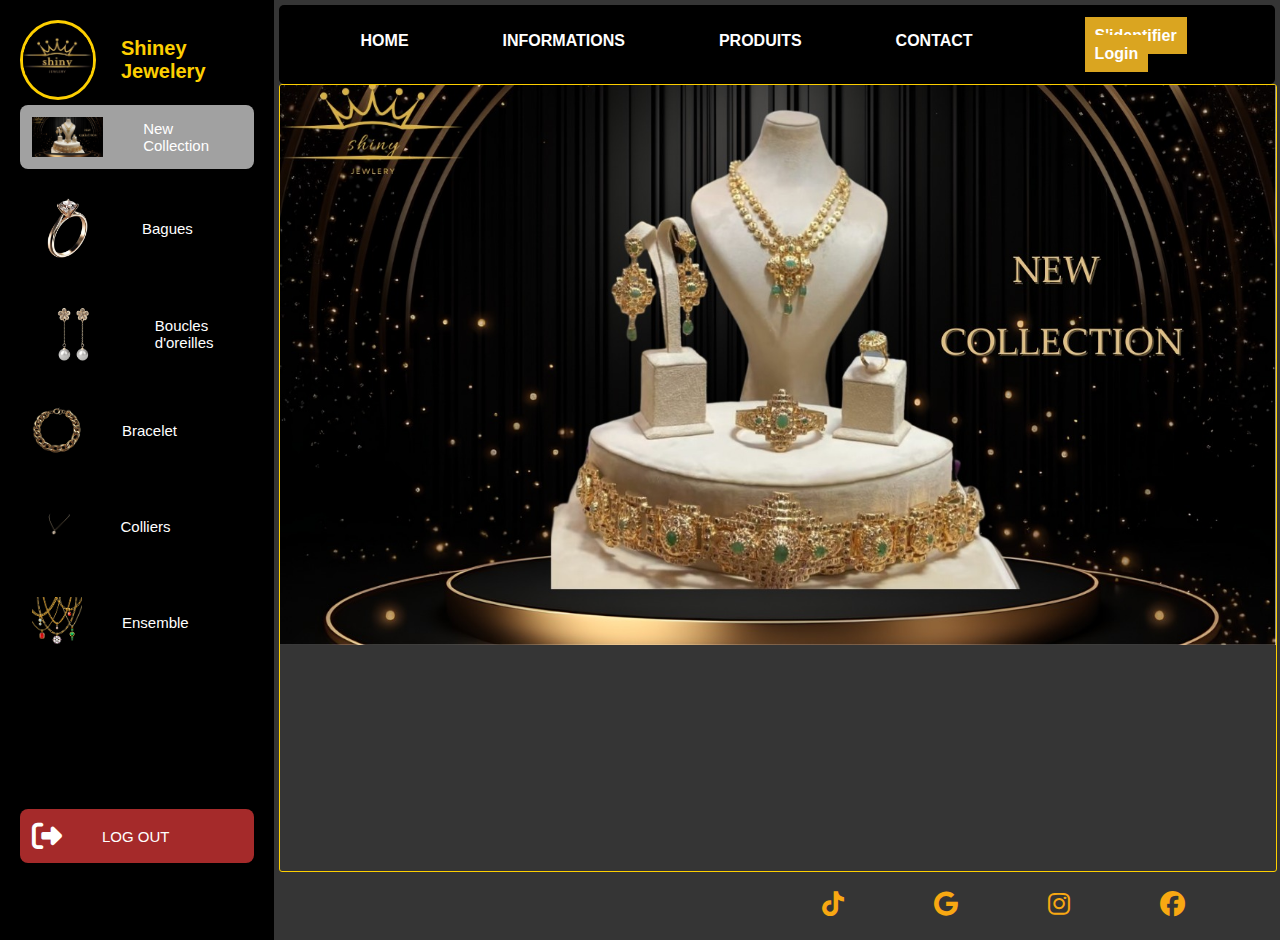
<file: index.html>
<!DOCTYPE html>
<html lang="en">
<head>
    <meta charset="UTF-8">
    <link rel="stylesheet" href="css.css">
    <link rel="stylesheet" href="https://cdnjs.cloudflare.com/ajax/libs/font-awesome/6.4.0/css/all.min.css">
    <title>BOUTAINA WS</title>
</head>  
<body>

    <div class="menu">
        <ul>
            <li class="profile">
                <div class="img-box">
                    <img src="images/Logo.jpg" alt="Logo">
                </div>
                <h2>Shiney Jewelery</h2>
            </li>
            <li class="New">
                <a class="active" href="#">
                    <img src="images/new-col.jpg" alt="Logo">
                    <p>New Collection</p>
                </a>
            </li>
            <li class="ring" >
                <a href="Bagues/bagues.html">
                    <img src="images/ring.png" alt="Logo">
                    <p>Bagues </p>
                </a>
            </li>
            <li class="boucle">
                <a href="Boucles d'oreilles/Boucles d'oreilles.html">
                    <img src="images/boucle.png" alt="Logo">
                    <p>Boucles d'oreilles</p>
                </a>
            </li>
            <li class="bracelet">
                <a href="Braclet/Braclet.html">
                    <img src="images/bracelet.png" alt="Logo">
                    <p>Bracelet </p>
                </a>
            </li>
            <li class="colliers">
                <a href="Colliers/Colliers.html">
                    <img src="images/colliers.png" alt="Logo">
                    <p>Colliers </p>
                </a>
            </li>
            <li class="ensemble">
                <a href="Ensemble/Ensemble.html">
                    <img src="images/ensemble.png" alt="Logo">
                    <p>Ensemble</p>
                </a>
            </li>
            <li class="log-out">
                <a href="./index.html">
                    <i class="fa-solid fa-right-from-bracket"></i>
                    <p>LOG OUT</p>
                </a>
            </li>

        </ul>
    </div>


     <div class="content">
        <div class="title-info">
            <ul>
                <li><a href="index.html">HOME</a></li>
                <li><a href="index.html">INFORMATIONS</a></li>
                <li><a href="index.html">PRODUITS</a></li>
                <li><a href="">CONTACT</a></li>
            </ul>
            <form>
                <a href="./Enregistrer/Enregistrer.html">S'identifier</a>
                <a href="./login/index.html">Login</a>
            </form>
        </div>
        <div class="new-col">
            <img src="images/new-col.jpg" alt="Logo">
        </div>
            <div class="sos-icon">
               <a href=""><i class="fa-brands fa-facebook"></i></a>
               <a href=""><i class="fa-brands fa-instagram"></i></a>
               <a href=""><i class="fa-brands fa-google"></i></a>
               <a href=""><i class="fa-brands fa-tiktok"></i></a>
            </div>
         
     </div>
</body>  
</html>
</file>
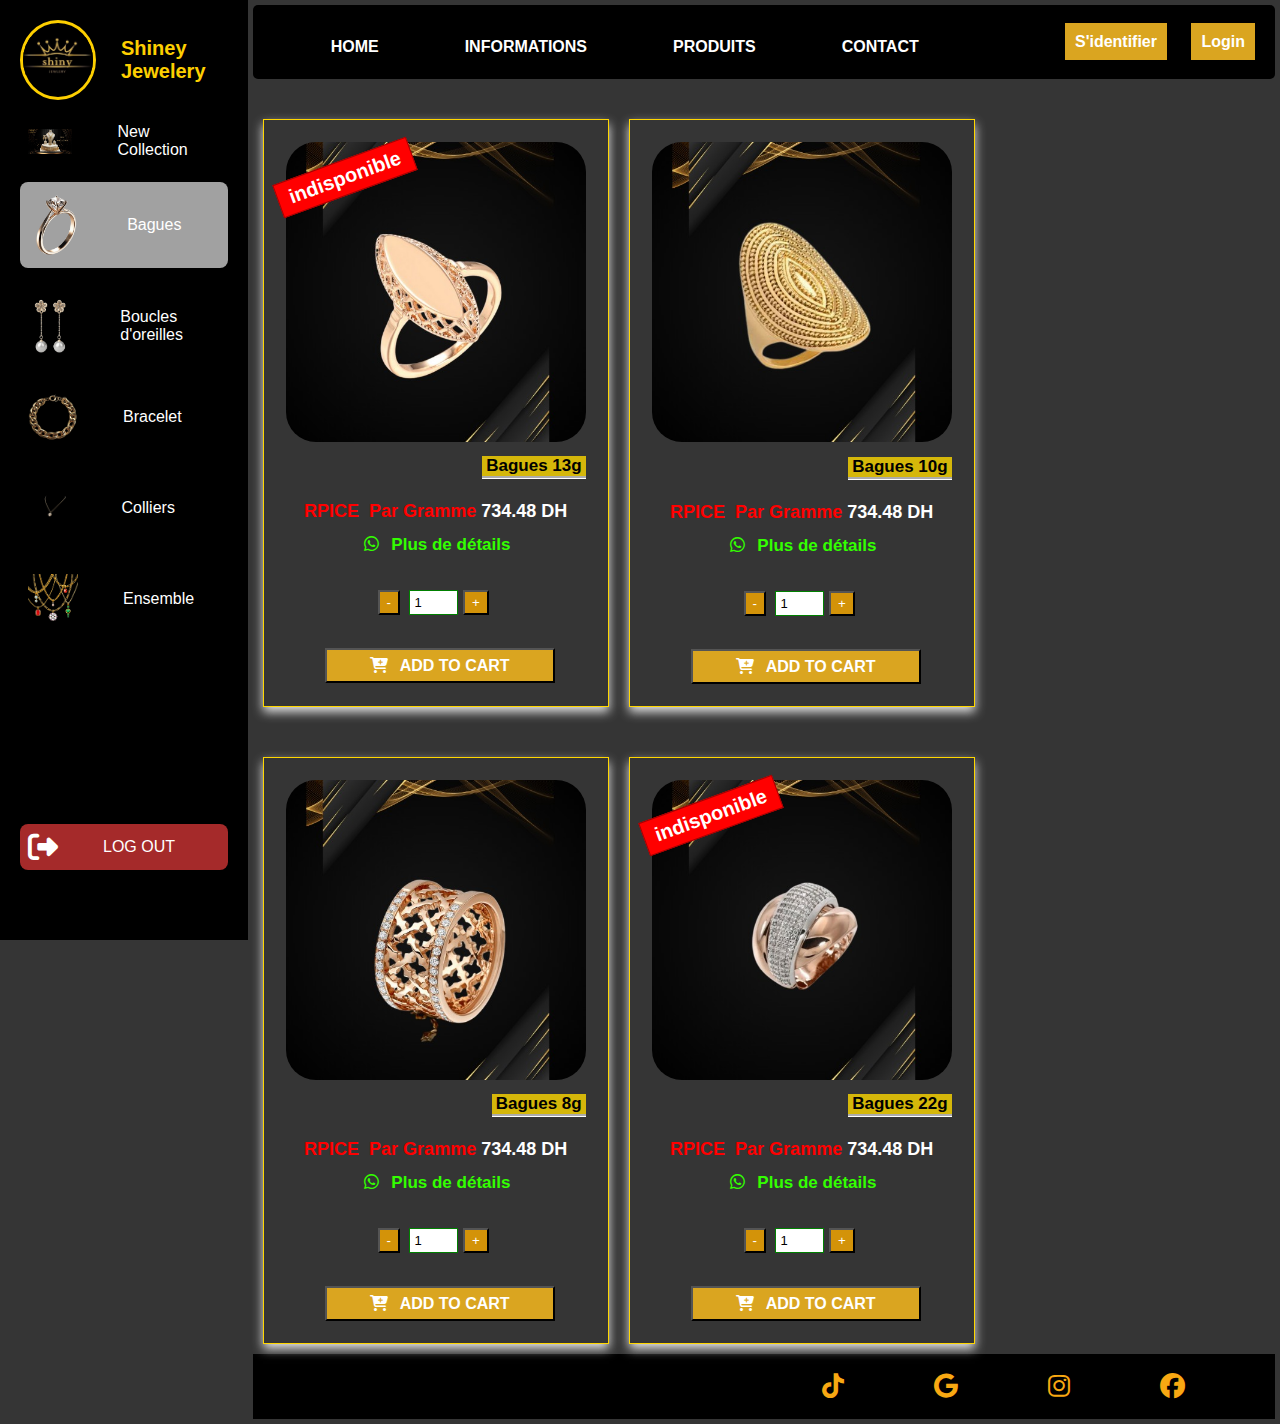
<file: Bagues/bagues.html>
<!DOCTYPE html>
<html lang="en">
<head>
    <meta charset="UTF-8">
    <link rel="stylesheet" href="css.css">
    <link rel="stylesheet" href="https://cdnjs.cloudflare.com/ajax/libs/font-awesome/6.4.0/css/all.min.css">
    <title>BOUTAINA WS</title>
</head>  
<body>

    <div class="menu">
        <ul>
            <li class="profile">
                <div class="img-box">
                    <img src="images/Logo.jpg" alt="Logo">
                </div>
                <h2>Shiney Jewelery</h2>
            </li>
            <li class="New">
                <a href="../index.html">
                    <img src="images/new-col.jpg" alt="Logo">
                    <p>New Collection</p>
                </a>
            </li>
            <li class="ring" >
                <a class="active" href="#">
                    <img src="images/ring.png" alt="Logo">
                    <p>Bagues </p>
                </a>
            </li>
            <li class="boucle">
                <a href="../Boucles d'oreilles/Boucles d'oreilles.html">
                    <img src="images/boucle.png" alt="Logo">
                    <p>Boucles d'oreilles</p>
                </a>
            </li>
            <li class="bracelet">
                <a href="../Braclet/Braclet.html">
                    <img src="images/bracelet.png" alt="Logo">
                    <p>Bracelet </p>
                </a>
            </li>
            <li class="colliers">
                <a href="../Colliers/Colliers.html">
                    <img src="images/colliers.png" alt="Logo">
                    <p>Colliers </p>
                </a>
            </li>
            <li class="ensemble">
                <a href="../Ensemble/Ensemble.html">
                    <img src="images/ensemble.png" alt="Logo">
                    <p>Ensemble</p>
                </a>
            </li>
            <li class="log-out">
                <a href="../index.html">
                    <i class="fa-solid fa-right-from-bracket"></i>
                    <p>LOG OUT</p>
                </a>
            </li>

        </ul>
    </div>


     <div class="content">
        <div class="title-info">
            <ul>
                <li><a href="../index.html">HOME</a></li>
                <li><a href="index.html">INFORMATIONS</a></li>
                <li><a href="index.html">PRODUITS</a></li>
                <li><a href="index.html">CONTACT</a></li>
            </ul>
            <form>
            <a href="../Enregistrer/Enregistrer.html">S'identifier</a>
            <a href="../login/index.html">Login</a></form>
     </div>

     <main>
        <!--1-->
        <div class="p-prodact">
            <div class="p-img">
                <img src="images/Bag1.jpg">
                <span class="unvailable">indisponible</span>
            </div>

            <div class="p-section"><a href="">Bagues 13g</a>
            </div>

            <div class="p-price"><a href="">RPICE &nbsp;Par Gramme <span>734.48 DH</span> </a>
            </div>
            
            <div class="p-description"><a href="https://files.fm/thumb_show.php?i=g2qxugpj4v" target="_blank"><i class="fa-brands fa-whatsapp"></i>&nbsp; Plus de détails</a>
            </div>

            <div class="qn-input">
                <button class="qn-moin">-</button>
                <input type="number" id="quantity" name="" value="1" min="0" max="7">
                <button class="qn-plus">+</button>
            </div> <br>

            <div class="submit"><a href=""></a>
                <button class="add-card" type="submit">
                    <i class="fa-solid fa-cart-plus">&nbsp; &nbsp; </i>ADD TO CART
                </button>
            </div>
            
        </div>
        <!--2-->
        <div class="p-prodact">
            <div class="p-img">
                <img src="images/Bag2.jpg"><a href=""></a>
            </div>

            <div class="p-section"><a href="">Bagues 10g</a>
            </div>

            

            <div class="p-price"><a href="">RPICE &nbsp;Par Gramme <span>734.48 DH</span> </a>
            </div>

            <div class="p-description"><a href="https://files.fm/thumb_show.php?i=g2qxugpj4v" target="_blank"><i class="fa-brands fa-whatsapp"></i>&nbsp; Plus de détails</a>
            </div>

            <div class="qn-input">
                <button class="qn-moin">-</button>
                <input type="number" id="quantity" name="" value="1" min="0" max="7">
                <button class="qn-plus">+</button>
            </div> <br>

            <div class="submit"><a href=""></a>
                <button class="add-card" type="submit">
                    <i class="fa-solid fa-cart-plus">&nbsp; &nbsp; </i>ADD TO CART
                </button>
            </div>
            
        </div>
        <!--3-->
        <div class="p-prodact">
            <div class="p-img">
                <img src="images/Bag3.jpg">
            </div>

            <div class="p-section"><a href="">Bagues 8g</a>
            </div>

            

            <div class="p-price"><a href="">RPICE &nbsp;Par Gramme <span>734.48 DH</span> </a>
            </div>

            <div class="p-description"><a href="https://files.fm/thumb_show.php?i=g2qxugpj4v" target="_blank"><i class="fa-brands fa-whatsapp"></i>&nbsp; Plus de détails</a>
            </div>

            <div class="qn-input">
                <button class="qn-moin">-</button>
                <input type="number" id="quantity" name="" value="1" min="0" max="7">
                <button class="qn-plus">+</button>
            </div> <br>

            <div class="submit"><a href=""></a>
                <button class="add-card" type="submit">
                    <i class="fa-solid fa-cart-plus">&nbsp; &nbsp; </i>ADD TO CART
                </button>
            </div>
            
        </div>
        <!--4-->
        <div class="p-prodact">
            <div class="p-img">
                <img src="images/Bag4.jpg">
                <span class="unvailable">indisponible</span>
            </div>

            <div class="p-section"><a href="">Bagues 22g</a>
            </div>

            

            <div class="p-price"><a href="">RPICE &nbsp;Par Gramme <span>734.48 DH</span> </a>
            </div>

            <div class="p-description"><a href="https://files.fm/thumb_show.php?i=g2qxugpj4v" target="_blank"><i class="fa-brands fa-whatsapp"></i>&nbsp; Plus de détails</a>
            </div>

            <div class="qn-input">
                <button class="qn-moin">-</button>
                <input type="number" id="quantity" name="" value="1" min="0" max="7">
                <button class="qn-plus">+</button>
            </div> <br>

            <div class="submit"><a href=""></a>
                <button class="add-card" type="submit">
                    <i class="fa-solid fa-cart-plus">&nbsp; &nbsp; </i>ADD TO CART
                </button>
            </div>
            
        </div>
        <div class="sos-icon">
            <a href=""><i class="fa-brands fa-facebook"></i></a>
            <a href=""><i class="fa-brands fa-instagram"></i></a>
            <a href=""><i class="fa-brands fa-google"></i></a>
            <a href=""><i class="fa-brands fa-tiktok"></i></a>
         </div>
     </main>

    

</body>  
</html>
</file>
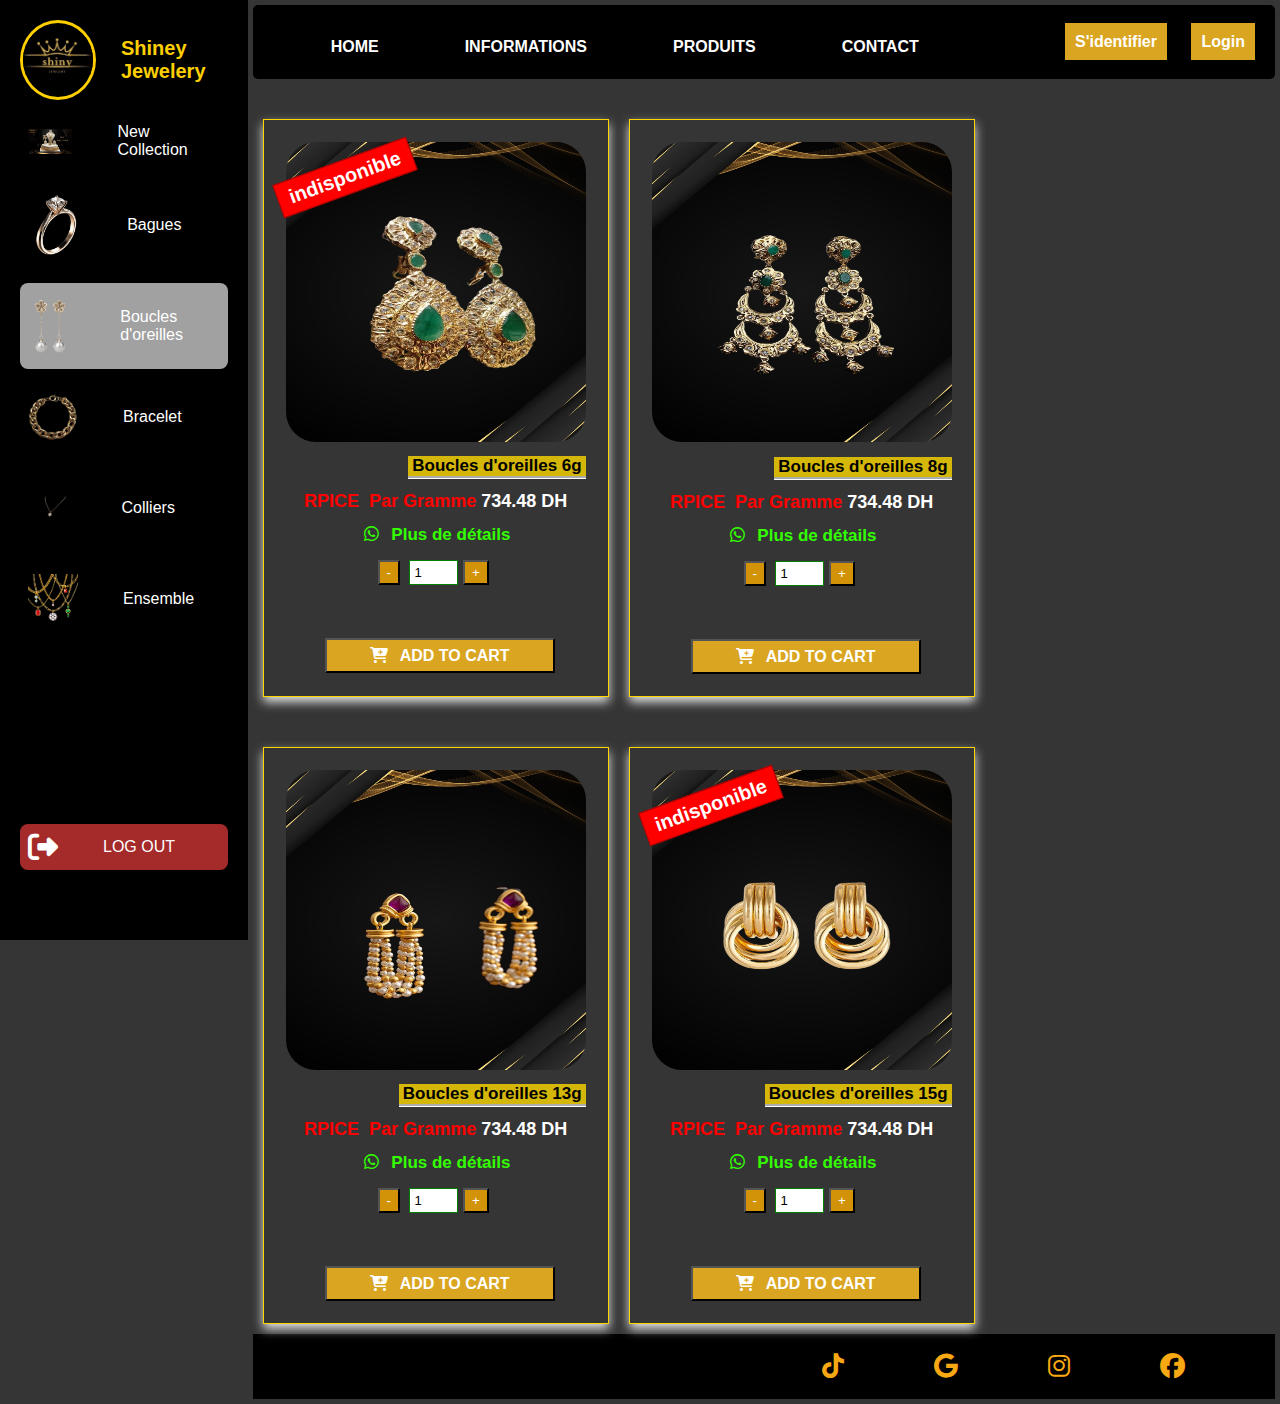
<file: Boucles d'oreilles/Boucles d'oreilles.html>
<!DOCTYPE html>
<html lang="en">
<head>
    <meta charset="UTF-8">
    <link rel="stylesheet" href="css.css">
    <link rel="stylesheet" href="https://cdnjs.cloudflare.com/ajax/libs/font-awesome/6.4.0/css/all.min.css">
    <title>BOUTAINA WS</title>
</head>  
<body>

    <div class="menu">
        <ul>
            <li class="profile">
                <div class="img-box">
                    <img src="images/Logo.jpg" alt="Logo">
                </div>
                <h2>Shiney Jewelery</h2>
            </li>
            <li class="New">
                <a href="../index.html">
                    <img src="images/new-col.jpg" alt="Logo">
                    <p>New Collection</p>
                </a>
            </li>
            <li class="ring" >
                <a href="../Bagues/bagues.html">
                    <img src="images/ring.png" alt="Logo">
                    <p>Bagues </p>
                </a>
            </li>
            <li class="boucle">
                <a class="active" href="#">
                    <img src="images/boucle.png" alt="Logo">
                    <p>Boucles d'oreilles</p>
                </a>
            </li>
            <li class="bracelet">
                <a href="../Braclet/Braclet.html">
                    <img src="images/bracelet.png" alt="Logo">
                    <p>Bracelet </p>
                </a>
            </li>
            <li class="colliers">
                <a href="../Colliers/Colliers.html">
                    <img src="images/colliers.png" alt="Logo">
                    <p>Colliers </p>
                </a>
            </li>
            <li class="ensemble">
                <a href="../Ensemble/Ensemble.html">
                    <img src="images/ensemble.png" alt="Logo">
                    <p>Ensemble</p>
                </a>
            </li>
            <li class="log-out">
                <a href="../index.html">
                    <i class="fa-solid fa-right-from-bracket"></i>
                    <p>LOG OUT</p>
                </a>
            </li>

        </ul>
    </div>


     <div class="content">
        <div class="title-info">
            <ul>
                <li><a href="../index.html">HOME</a></li>
                <li><a href="index.html">INFORMATIONS</a></li>
                <li><a href="index.html">PRODUITS</a></li>
                <li><a href="index.html">CONTACT</a></li>
            </ul>
            <form>
            <a href="../Enregistrer/Enregistrer.html">S'identifier</a>
            <a href="../login/index.html">Login</a></form>
     </div>

     <main>
        <!--1-->
        <div class="p-prodact">
            <div class="p-img">
                <img src="images/Bou1.jpg">
                <span class="unvailable">indisponible</span>
            </div>

            <div class="p-section"><a href="">Boucles d'oreilles 6g</a>
            </div>

            <div class="p-price"><a href="">RPICE &nbsp;Par Gramme <span>734.48 DH</span> </a>
            </div>

            <div class="p-description"><a href="https://files.fm/thumb_show.php?i=se565au99y" target="_blank"><i class="fa-brands fa-whatsapp"></i>&nbsp; Plus de détails</a>
            </div>

            <div class="qn-input">
                <button class="qn-moin">-</button>
                <input type="number" id="quantity" name="" value="1" min="0" max="7">
                <button class="qn-plus">+</button>
            </div> <br>

            <div class="submit"><a href=""></a>
                <button class="add-card" type="submit">
                    <i class="fa-solid fa-cart-plus">&nbsp; &nbsp; </i>ADD TO CART
                </button>
            </div>
            
        </div>
        <!--2-->
        <div class="p-prodact">
            <div class="p-img">
                <img src="images/Bou2.jpg"><a href=""></a>
            </div>

            <div class="p-section"><a href="">Boucles d'oreilles 8g</a>
            </div>

            

            <div class="p-price"><a href="">RPICE &nbsp;Par Gramme <span>734.48 DH</span> </a>
            </div>

            <div class="p-description"><a href="https://files.fm/thumb_show.php?i=se565au99y" target="_blank"><i class="fa-brands fa-whatsapp"></i>&nbsp; Plus de détails</a>
            </div>

            <div class="qn-input">
                <button class="qn-moin">-</button>
                <input type="number" id="quantity" name="" value="1" min="0" max="7">
                <button class="qn-plus">+</button>
            </div> <br>

            <div class="submit"><a href=""></a>
                <button class="add-card" type="submit">
                    <i class="fa-solid fa-cart-plus">&nbsp; &nbsp; </i>ADD TO CART
                </button>
            </div>
            
        </div>
        <!--3-->
        <div class="p-prodact">
            <div class="p-img">
                <img src="images/Bou3.jpg">
            </div>

            <div class="p-section"><a href="">Boucles d'oreilles 13g</a>
            </div>

            

            <div class="p-price"><a href="">RPICE &nbsp;Par Gramme <span>734.48 DH</span> </a>
            </div>

            <div class="p-description"><a href="https://files.fm/thumb_show.php?i=se565au99y" target="_blank"><i class="fa-brands fa-whatsapp"></i>&nbsp; Plus de détails</a>
            </div>

            <div class="qn-input">
                <button class="qn-moin">-</button>
                <input type="number" id="quantity" name="" value="1" min="0" max="7">
                <button class="qn-plus">+</button>
            </div> <br>

            <div class="submit"><a href=""></a>
                <button class="add-card" type="submit">
                    <i class="fa-solid fa-cart-plus">&nbsp; &nbsp; </i>ADD TO CART
                </button>
            </div>
            
        </div>
        <!--4-->
        <div class="p-prodact">
            <div class="p-img">
                <img src="images/Bou4.jpg">
                <span class="unvailable">indisponible</span>
            </div>

            <div class="p-section"><a href="">Boucles d'oreilles 15g</a>
            </div>

            

            <div class="p-price"><a href="">RPICE &nbsp;Par Gramme <span>734.48 DH</span> </a>
            </div>

            <div class="p-description"><a href="https://files.fm/thumb_show.php?i=se565au99y" target="_blank"><i class="fa-brands fa-whatsapp"></i>&nbsp; Plus de détails</a>
            </div>

            <div class="qn-input">
                <button class="qn-moin">-</button>
                <input type="number" id="quantity" name="" value="1" min="0" max="7">
                <button class="qn-plus">+</button>
            </div> <br>

            <div class="submit"><a href=""></a>
                <button class="add-card" type="submit">
                    <i class="fa-solid fa-cart-plus">&nbsp; &nbsp; </i>ADD TO CART
                </button>
            </div>
            
        </div>
        <div class="sos-icon">
            <a href=""><i class="fa-brands fa-facebook"></i></a>
            <a href=""><i class="fa-brands fa-instagram"></i></a>
            <a href=""><i class="fa-brands fa-google"></i></a>
            <a href=""><i class="fa-brands fa-tiktok"></i></a>
         </div>
     </main>

    

</body>  
</html>
</file>
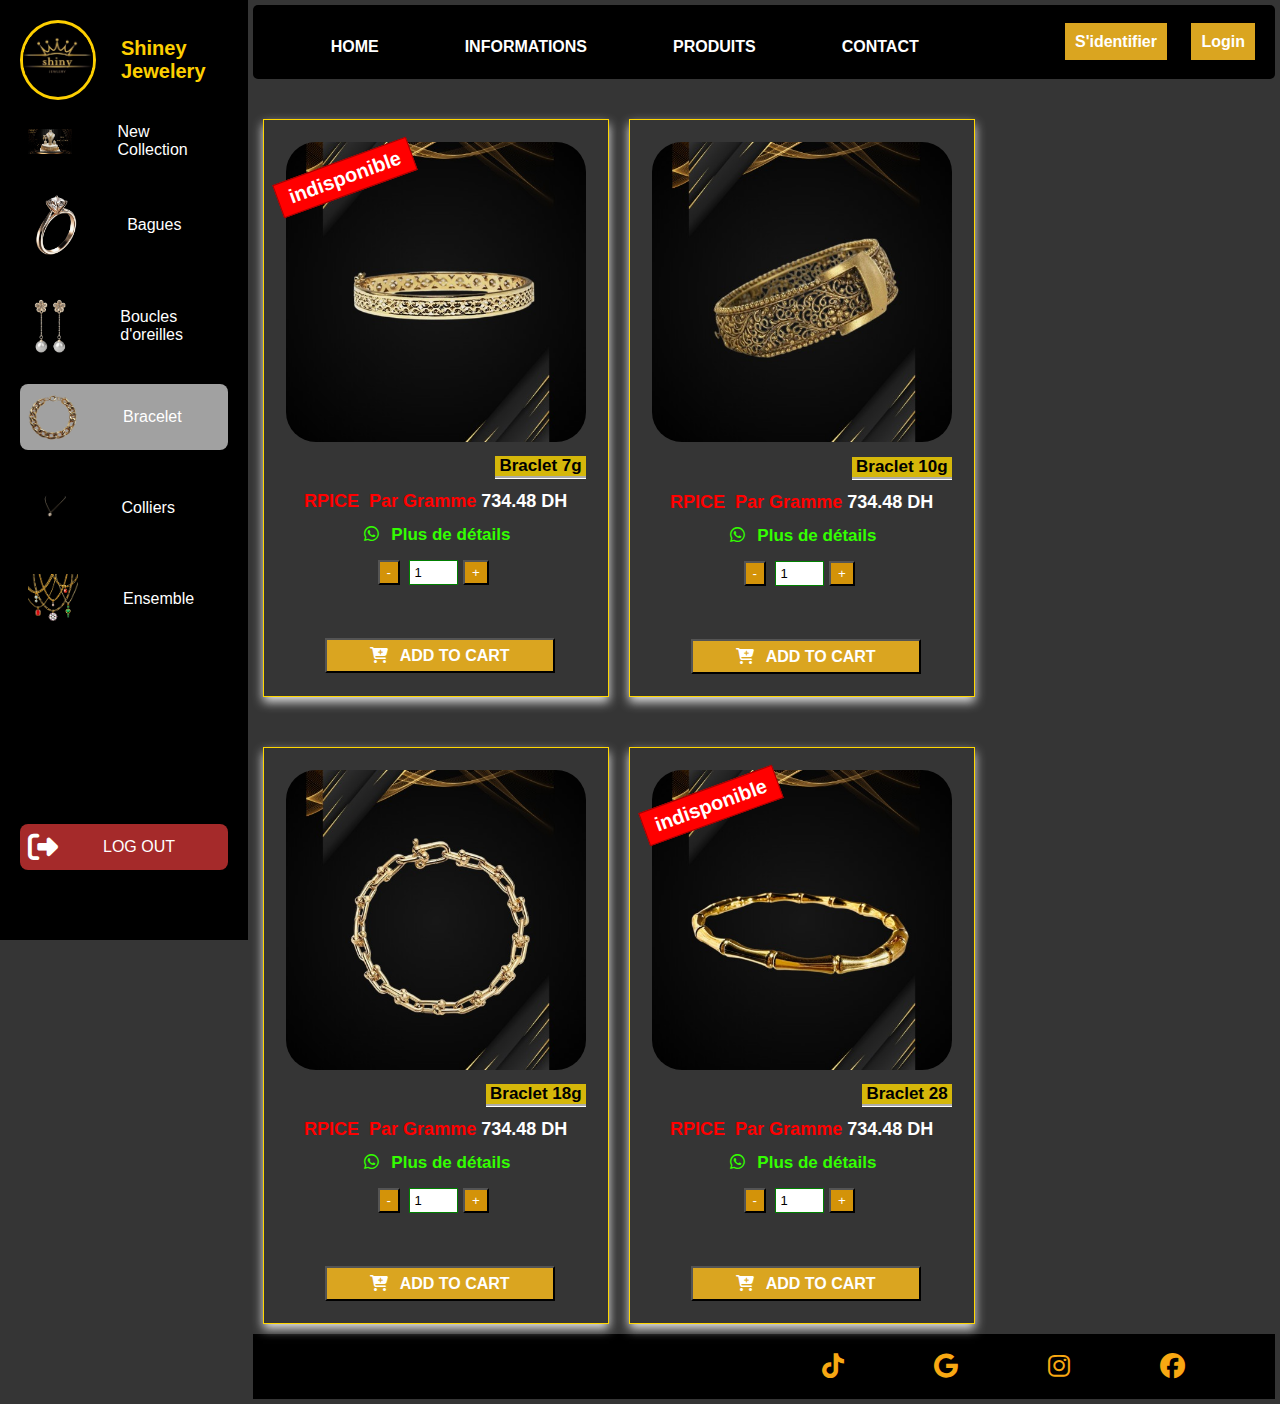
<file: Braclet/Braclet.html>
<!DOCTYPE html>
<html lang="en">
<head>
    <meta charset="UTF-8">
    <link rel="stylesheet" href="css.css">
    <link rel="stylesheet" href="https://cdnjs.cloudflare.com/ajax/libs/font-awesome/6.4.0/css/all.min.css">
    <title>BOUTAINA WS</title>
</head>  
<body>

    <div class="menu">
        <ul>
            <li class="profile">
                <div class="img-box">
                    <img src="images/Logo.jpg" alt="Logo">
                </div>
                <h2>Shiney Jewelery</h2>
            </li>
            <li class="New">
                <a href="../index.html">
                    <img src="images/new-col.jpg" alt="Logo">
                    <p>New Collection</p>
                </a>
            </li>
            <li class="ring" >
                <a href="../Bagues/bagues.html">
                    <img src="images/ring.png" alt="Logo">
                    <p>Bagues </p>
                </a>
            </li>
            <li class="boucle">
                <a href="../Boucles d'oreilles/Boucles d'oreilles.html">
                    <img src="images/boucle.png" alt="Logo">
                    <p>Boucles d'oreilles</p>
                </a>
            </li>
            <li class="bracelet">
                <a class="active" href="../Braclet/Braclet.html">
                    <img src="images/bracelet.png" alt="Logo">
                    <p>Bracelet </p>
                </a>
            </li>
            <li class="colliers">
                <a href="../Colliers/Colliers.html">
                    <img src="images/colliers.png" alt="Logo">
                    <p>Colliers </p>
                </a>
            </li>
            <li class="ensemble">
                <a href="../Ensemble/Ensemble.html">
                    <img src="images/ensemble.png" alt="Logo">
                    <p>Ensemble</p>
                </a>
            </li>
            <li class="log-out">
                <a href="../index.html">
                    <i class="fa-solid fa-right-from-bracket"></i>
                    <p>LOG OUT</p>
                </a>
            </li>

        </ul>
    </div>


     <div class="content">
        <div class="title-info">
            <ul>
                <li><a href="../index.html">HOME</a></li>
                <li><a href="index.html">INFORMATIONS</a></li>
                <li><a href="index.html">PRODUITS</a></li>
                <li><a href="index.html">CONTACT</a></li>
            </ul>
            <form>
            <a href="../Enregistrer/Enregistrer.html">S'identifier</a>
            <a href="../login/index.html">Login</a></form>
     </div>

     <main>
        <!--1-->
        <div class="p-prodact">
            <div class="p-img">
                <img src="images/Brac1.jpg">
                <span class="unvailable">indisponible</span>
            </div>

            <div class="p-section"><a href="">Braclet 7g</a>
            </div>

            <div class="p-price"><a href="">RPICE &nbsp;Par Gramme <span>734.48 DH</span> </a>
            </div>

            <div class="p-description"><a href="https://files.fm/thumb_show.php?i=g2qxugpj4v" target="_blank"><i class="fa-brands fa-whatsapp"></i>&nbsp; Plus de détails</a>
            </div>

            <div class="qn-input">
                <button class="qn-moin">-</button>
                <input type="number" id="quantity" name="" value="1" min="0" max="7">
                <button class="qn-plus">+</button>
            </div> <br>

            <div class="submit"><a href=""></a>
                <button class="add-card" type="submit">
                    <i class="fa-solid fa-cart-plus">&nbsp; &nbsp; </i>ADD TO CART
                </button>
            </div>
            
        </div>
        <!--2-->
        <div class="p-prodact">
            <div class="p-img">
                <img src="images/Brac2.jpg"><a href=""></a>
            </div>

            <div class="p-section"><a href="">Braclet 10g</a>
            </div>

            

            <div class="p-price"><a href="">RPICE &nbsp;Par Gramme <span>734.48 DH</span> </a>
            </div>

            <div class="p-description"><a href="https://files.fm/thumb_show.php?i=g2qxugpj4v" target="_blank"><i class="fa-brands fa-whatsapp"></i>&nbsp; Plus de détails</a>
            </div>

            <div class="qn-input">
                <button class="qn-moin">-</button>
                <input type="number" id="quantity" name="" value="1" min="0" max="7">
                <button class="qn-plus">+</button>
            </div> <br>

            <div class="submit"><a href=""></a>
                <button class="add-card" type="submit">
                    <i class="fa-solid fa-cart-plus">&nbsp; &nbsp; </i>ADD TO CART
                </button>
            </div>
            
        </div>
        <!--3-->
        <div class="p-prodact">
            <div class="p-img">
                <img src="images/Brac3.jpg">
            </div>

            <div class="p-section"><a href="">Braclet 18g</a>
            </div>

            

            <div class="p-price"><a href="">RPICE &nbsp;Par Gramme <span>734.48 DH</span> </a>
            </div>

            <div class="p-description"><a href="https://files.fm/thumb_show.php?i=g2qxugpj4v" target="_blank"><i class="fa-brands fa-whatsapp"></i>&nbsp; Plus de détails</a>
            </div>

            <div class="qn-input">
                <button class="qn-moin">-</button>
                <input type="number" id="quantity" name="" value="1" min="0" max="7">
                <button class="qn-plus">+</button>
            </div> <br>

            <div class="submit"><a href=""></a>
                <button class="add-card" type="submit">
                    <i class="fa-solid fa-cart-plus">&nbsp; &nbsp; </i>ADD TO CART
                </button>
            </div>
            
        </div>
        <!--4-->
        <div class="p-prodact">
            <div class="p-img">
                <img src="images/Brac4.jpg">
                <span class="unvailable">indisponible</span>
            </div>

            <div class="p-section"><a href="">Braclet 28</a>
            </div>

            

            <div class="p-price"><a href="">RPICE &nbsp;Par Gramme <span>734.48 DH</span> </a>
            </div>

            <div class="p-description"><a href="https://files.fm/thumb_show.php?i=g2qxugpj4v" target="_blank"><i class="fa-brands fa-whatsapp"></i>&nbsp; Plus de détails</a>
            </div>

            <div class="qn-input">
                <button class="qn-moin">-</button>
                <input type="number" id="quantity" name="" value="1" min="0" max="7">
                <button class="qn-plus">+</button>
            </div> <br>

            <div class="submit"><a href=""></a>
                <button class="add-card" type="submit">
                    <i class="fa-solid fa-cart-plus">&nbsp; &nbsp; </i>ADD TO CART
                </button>
            </div>
            
        </div>
        <div class="sos-icon">
            <a href=""><i class="fa-brands fa-facebook"></i></a>
            <a href=""><i class="fa-brands fa-instagram"></i></a>
            <a href=""><i class="fa-brands fa-google"></i></a>
            <a href=""><i class="fa-brands fa-tiktok"></i></a>
         </div>
     </main>

    

</body>  
</html>
</file>
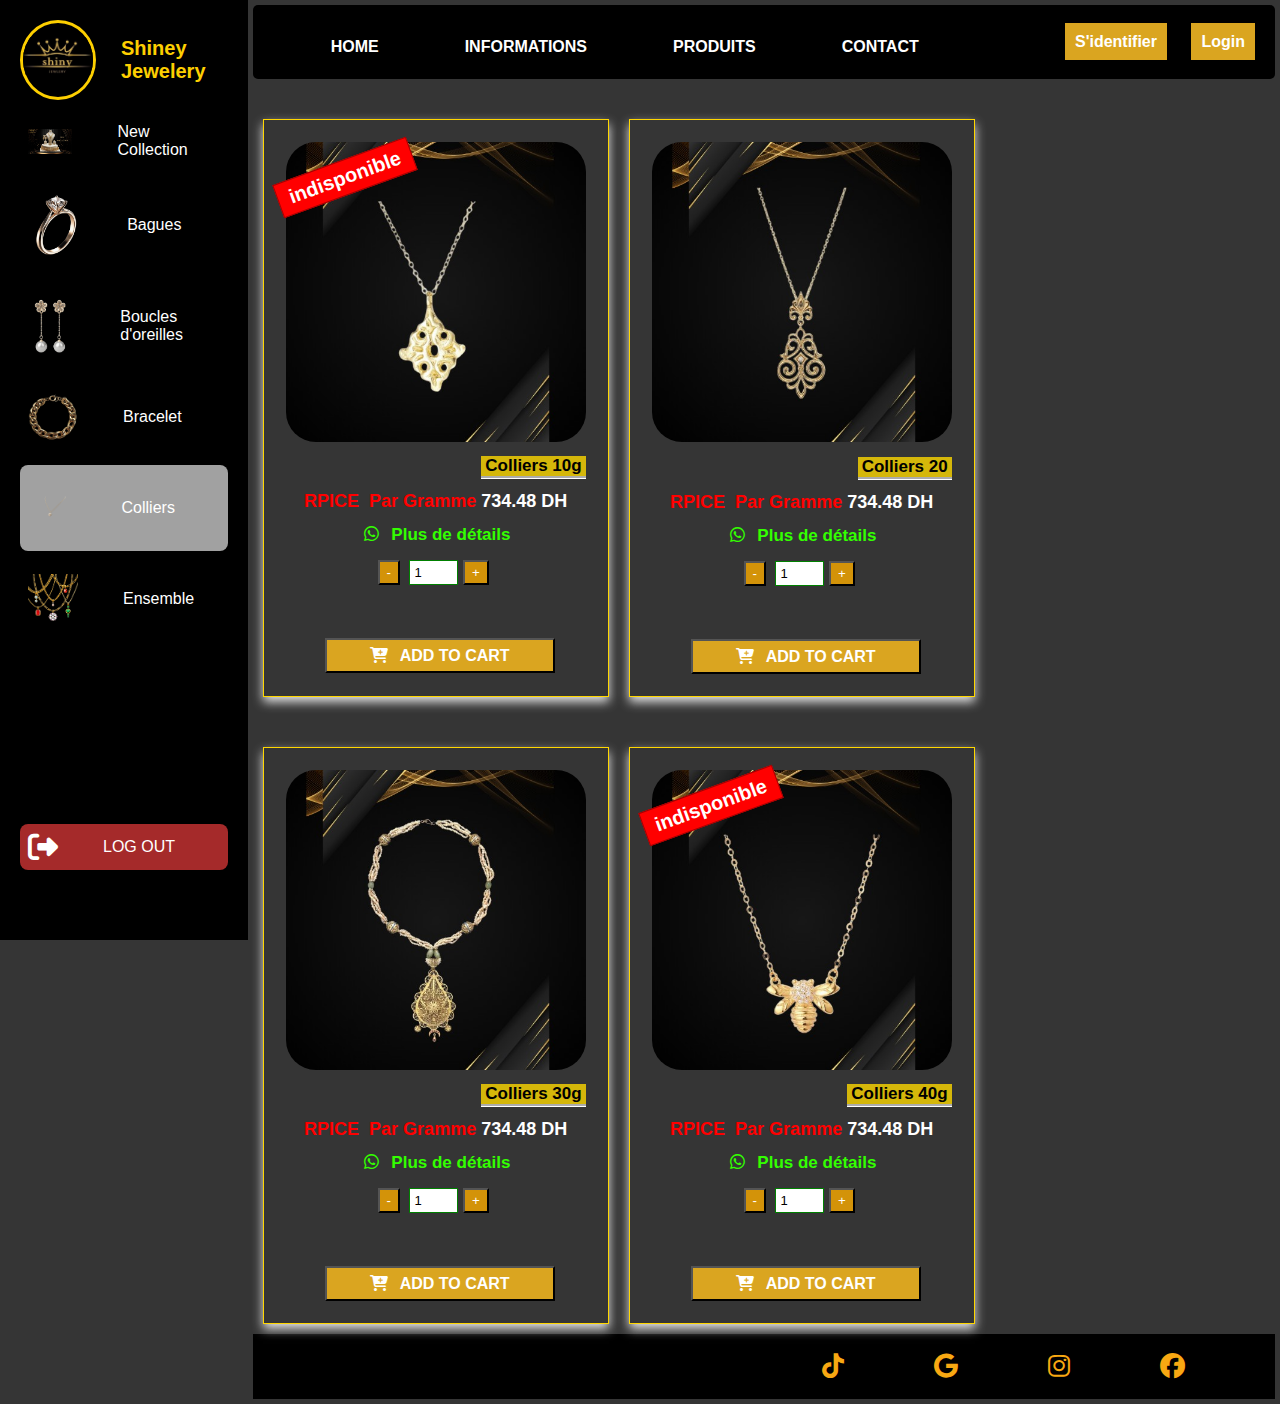
<file: Colliers/Colliers.html>
<!DOCTYPE html>
<html lang="en">
<head>
    <meta charset="UTF-8">
    <link rel="stylesheet" href="css.css">
    <link rel="stylesheet" href="https://cdnjs.cloudflare.com/ajax/libs/font-awesome/6.4.0/css/all.min.css">
    <title>BOUTAINA WS</title>
</head>  
<body>

    <div class="menu">
        <ul>
            <li class="profile">
                <div class="img-box">
                    <img src="images/Logo.jpg" alt="Logo">
                </div>
                <h2>Shiney Jewelery</h2>
            </li>
            <li class="New">
                <a href="../index.html">
                    <img src="images/new-col.jpg" alt="Logo">
                    <p>New Collection</p>
                </a>
            </li>
            <li class="ring" >
                <a href="../Bagues/bagues.html">
                    <img src="images/ring.png" alt="Logo">
                    <p>Bagues </p>
                </a>
            </li>
            <li class="boucle">
                <a href="../Boucles d'oreilles/Boucles d'oreilles.html">
                    <img src="images/boucle.png" alt="Logo">
                    <p>Boucles d'oreilles</p>
                </a>
            </li>
            <li class="bracelet">
                <a href="../Braclet/Braclet.html">
                    <img src="images/bracelet.png" alt="Logo">
                    <p>Bracelet </p>
                </a>
            </li>
            <li class="colliers">
                <a class="active" href="#">
                    <img src="images/colliers.png" alt="Logo">
                    <p>Colliers </p>
                </a>
            </li>
            <li class="ensemble">
                <a href="../Ensemble/Ensemble.html">
                    <img src="images/ensemble.png" alt="Logo">
                    <p>Ensemble</p>
                </a>
            </li>
            <li class="log-out">
                <a href="../index.html">
                    <i class="fa-solid fa-right-from-bracket"></i>
                    <p>LOG OUT</p>
                </a>
            </li>

        </ul>
    </div>


     <div class="content">
        <div class="title-info">
            <ul>
                <li><a href="../index.html">HOME</a></li>
                <li><a href="index.html">INFORMATIONS</a></li>
                <li><a href="index.html">PRODUITS</a></li>
                <li><a href="index.html">CONTACT</a></li>
            </ul>
            <form>
            <a href="../Enregistrer/Enregistrer.html">S'identifier</a>
            <a href="../login/index.html">Login</a></form>
     </div>

     <main>
        <!--1-->
        <div class="p-prodact">
            <div class="p-img">
                <img src="images/Coll1.jpg">
                <span class="unvailable">indisponible</span>
            </div>

            <div class="p-section"><a href="">Colliers 10g</a>
            </div>

            <div class="p-price"><a href="">RPICE &nbsp;Par Gramme <span>734.48 DH</span> </a>
            </div>

            <div class="p-description"><a href="https://files.fm/thumb_show.php?i=g2qxugpj4v" target="_blank"><i class="fa-brands fa-whatsapp"></i>&nbsp; Plus de détails</a>
            </div>

            <div class="qn-input">
                <button class="qn-moin">-</button>
                <input type="number" id="quantity" name="" value="1" min="0" max="7">
                <button class="qn-plus">+</button>
            </div> <br>

            <div class="submit"><a href=""></a>
                <button class="add-card" type="submit">
                    <i class="fa-solid fa-cart-plus">&nbsp; &nbsp; </i>ADD TO CART
                </button>
            </div>
            
        </div>
        <!--2-->
        <div class="p-prodact">
            <div class="p-img">
                <img src="images/Coll2.jpg"><a href=""></a>
            </div>

            <div class="p-section"><a href="">Colliers 20</a>
            </div>

            

            <div class="p-price"><a href="">RPICE &nbsp;Par Gramme <span>734.48 DH</span> </a>
            </div>

            <div class="p-description"><a href="https://files.fm/thumb_show.php?i=g2qxugpj4v" target="_blank"><i class="fa-brands fa-whatsapp"></i>&nbsp; Plus de détails</a>
            </div>

            <div class="qn-input">
                <button class="qn-moin">-</button>
                <input type="number" id="quantity" name="" value="1" min="0" max="7">
                <button class="qn-plus">+</button>
            </div> <br>

            <div class="submit"><a href=""></a>
                <button class="add-card" type="submit">
                    <i class="fa-solid fa-cart-plus">&nbsp; &nbsp; </i>ADD TO CART
                </button>
            </div>
            
        </div>
        <!--3-->
        <div class="p-prodact">
            <div class="p-img">
                <img src="images/Coll3.jpg">
            </div>

            <div class="p-section"><a href="">Colliers 30g</a>
            </div>

            

            <div class="p-price"><a href="">RPICE &nbsp;Par Gramme <span>734.48 DH</span> </a>
            </div>

            <div class="p-description"><a href="https://files.fm/thumb_show.php?i=g2qxugpj4v" target="_blank"><i class="fa-brands fa-whatsapp"></i>&nbsp; Plus de détails</a>
            </div>

            <div class="qn-input">
                <button class="qn-moin">-</button>
                <input type="number" id="quantity" name="" value="1" min="0" max="7">
                <button class="qn-plus">+</button>
            </div> <br>

            <div class="submit"><a href=""></a>
                <button class="add-card" type="submit">
                    <i class="fa-solid fa-cart-plus">&nbsp; &nbsp; </i>ADD TO CART
                </button>
            </div>
            
        </div>
        <!--4-->
        <div class="p-prodact">
            <div class="p-img">
                <img src="images/Coll4.jpg">
                <span class="unvailable">indisponible</span>
            </div>

            <div class="p-section"><a href="">Colliers 40g</a>
            </div>

            

            <div class="p-price"><a href="">RPICE &nbsp;Par Gramme <span>734.48 DH</span> </a>
            </div>

            <div class="p-description"><a href="https://files.fm/thumb_show.php?i=g2qxugpj4v" target="_blank"><i class="fa-brands fa-whatsapp"></i>&nbsp; Plus de détails</a>
            </div>

            <div class="qn-input">
                <button class="qn-moin">-</button>
                <input type="number" id="quantity" name="" value="1" min="0" max="7">
                <button class="qn-plus">+</button>
            </div> <br>

            <div class="submit"><a href=""></a>
                <button class="add-card" type="submit">
                    <i class="fa-solid fa-cart-plus">&nbsp; &nbsp; </i>ADD TO CART
                </button>
            </div>
            
        </div>
        <div class="sos-icon">
            <a href=""><i class="fa-brands fa-facebook"></i></a>
            <a href=""><i class="fa-brands fa-instagram"></i></a>
            <a href=""><i class="fa-brands fa-google"></i></a>
            <a href=""><i class="fa-brands fa-tiktok"></i></a>
         </div>
     </main>

    

</body>  
</html>
</file>
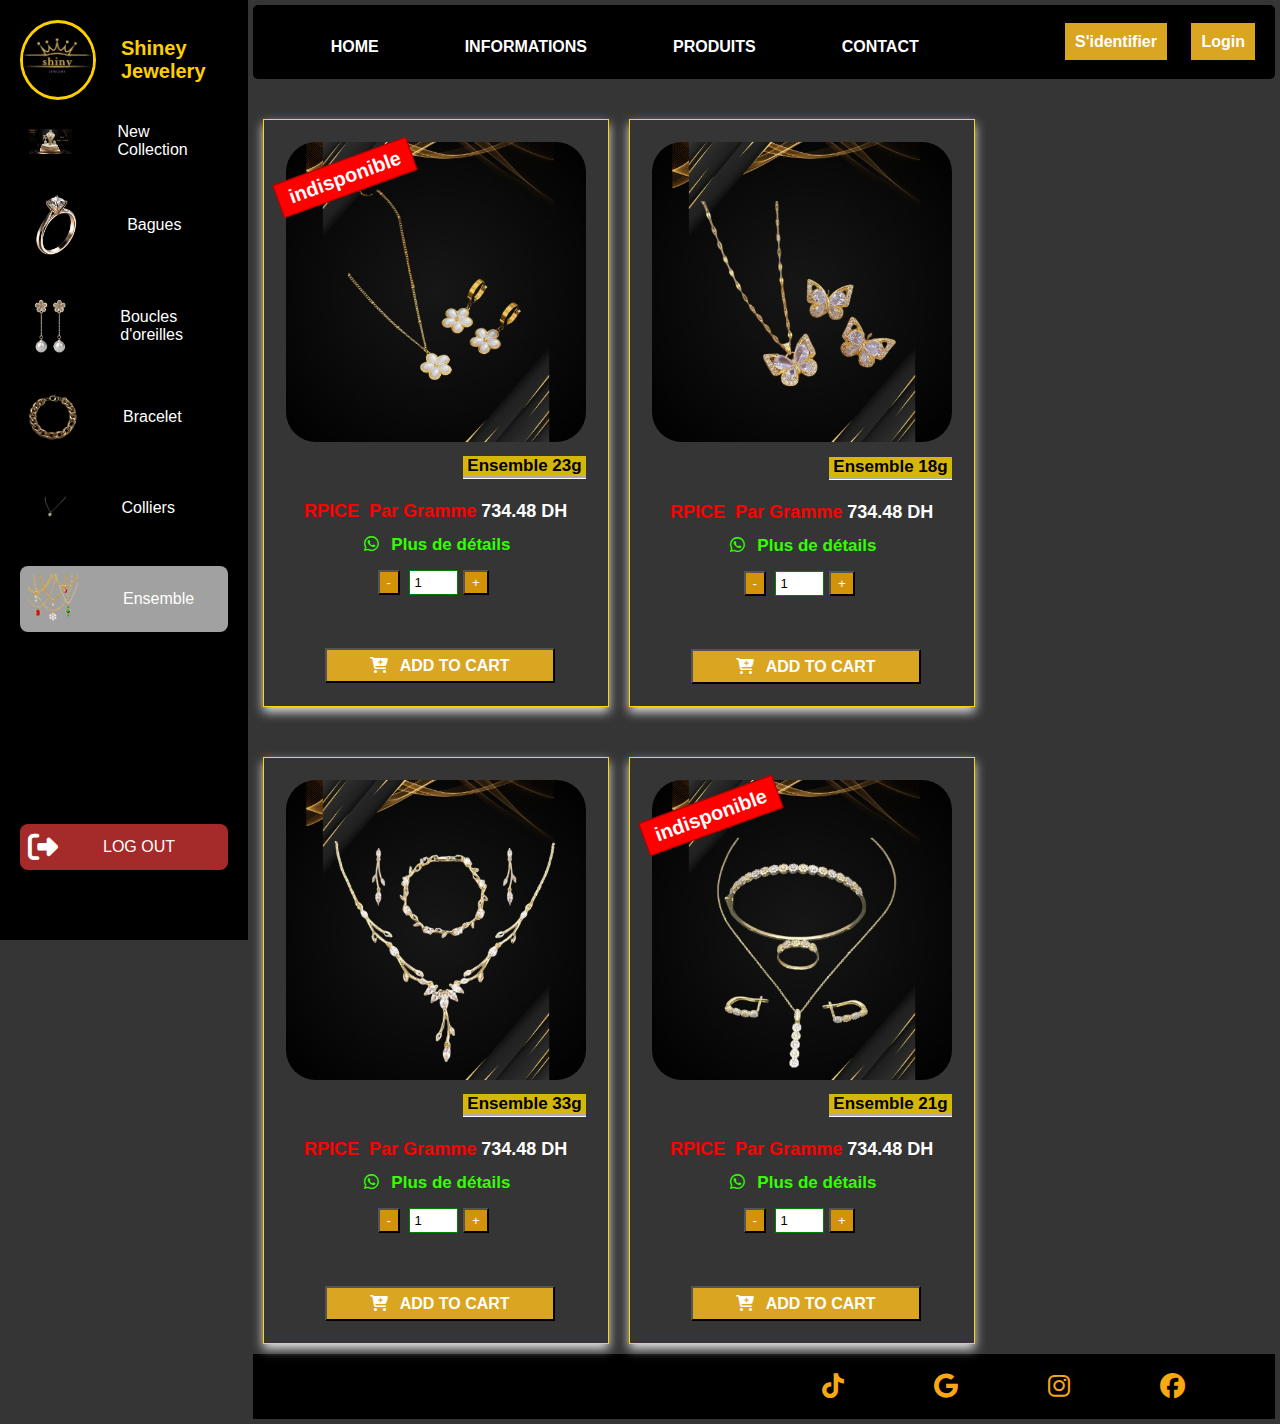
<file: Ensemble/Ensemble.html>
<!DOCTYPE html>
<html lang="en">
<head>
    <meta charset="UTF-8">
    <link rel="stylesheet" href="css.css">
    <link rel="stylesheet" href="https://cdnjs.cloudflare.com/ajax/libs/font-awesome/6.4.0/css/all.min.css">
    <title>BOUTAINA WS</title>
</head>  
<body>

    <div class="menu">
        <ul>
            <li class="profile">
                <div class="img-box">
                    <img src="images/Logo.jpg" alt="Logo">
                </div>
                <h2>Shiney Jewelery</h2>
            </li>
            <li class="New">
                <a href="../index.html">
                    <img src="images/new-col.jpg" alt="Logo">
                    <p>New Collection</p>
                </a>
            </li>
            <li class="ring" >
                <a href="../Bagues/bagues.html">
                    <img src="images/ring.png" alt="Logo">
                    <p>Bagues </p>
                </a>
            </li>
            <li class="boucle">
                <a href="../Boucles d'oreilles/Boucles d'oreilles.html">
                    <img src="images/boucle.png" alt="Logo">
                    <p>Boucles d'oreilles</p>
                </a>
            </li>
            <li class="bracelet">
                <a href="../Braclet/Braclet.html">
                    <img src="images/bracelet.png" alt="Logo">
                    <p>Bracelet </p>
                </a>
            </li>
            <li class="colliers">
                <a href="../Colliers/Colliers.html">
                    <img src="images/colliers.png" alt="Logo">
                    <p>Colliers </p>
                </a>
            </li>
            <li class="ensemble">
                <a class="active" href="#">
                    <img src="images/ensemble.png" alt="Logo">
                    <p>Ensemble</p>
                </a>
            </li>
            <li class="log-out">
                <a href="../index.html">
                    <i class="fa-solid fa-right-from-bracket"></i>
                    <p>LOG OUT</p>
                </a>
            </li>

        </ul>
    </div>


     <div class="content">
        <div class="title-info">
            <ul>
                <li><a href="../index.html">HOME</a></li>
                <li><a href="index.html">INFORMATIONS</a></li>
                <li><a href="index.html">PRODUITS</a></li>
                <li><a href="index.html">CONTACT</a></li>
            </ul>
            <form>
            <a href="../Enregistrer/Enregistrer.html">S'identifier</a>
            <a href="../login/index.html">Login</a></form>
     </div>

     <main>
        <!--1-->
        <div class="p-prodact">
            <div class="p-img">
                <img src="images/Ens1.jpg">
                <span class="unvailable">indisponible</span>
            </div>

            <div class="p-section"><a href="">Ensemble 23g</a>
            </div>

            <div class="p-price"><a href="">RPICE &nbsp;Par Gramme <span>734.48 DH</span> </a>
            </div>

            <div class="p-description"><a href="https://files.fm/thumb_show.php?i=se565au99y" target="_blank"><i class="fa-brands fa-whatsapp"></i>&nbsp; Plus de détails</a>
            </div>

            <div class="qn-input">
                <button class="qn-moin">-</button>
                <input type="number" id="quantity" name="" value="1" min="0" max="7">
                <button class="qn-plus">+</button>
            </div> <br>

            <div class="submit"><a href=""></a>
                <button class="add-card" type="submit">
                    <i class="fa-solid fa-cart-plus">&nbsp; &nbsp; </i>ADD TO CART
                </button>
            </div>
            
        </div>
        <!--2-->
        <div class="p-prodact">
            <div class="p-img">
                <img src="images/Ens2.jpg"><a href=""></a>
            </div>

            <div class="p-section"><a href="">Ensemble 18g</a>
            </div>

            

            <div class="p-price"><a href="">RPICE &nbsp;Par Gramme <span>734.48 DH</span> </a>
            </div>

            <div class="p-description"><a href="https://files.fm/thumb_show.php?i=se565au99y" target="_blank"><i class="fa-brands fa-whatsapp"></i>&nbsp; Plus de détails</a>
            </div>

            <div class="qn-input">
                <button class="qn-moin">-</button>
                <input type="number" id="quantity" name="" value="1" min="0" max="7">
                <button class="qn-plus">+</button>
            </div> <br>

            <div class="submit"><a href=""></a>
                <button class="add-card" type="submit">
                    <i class="fa-solid fa-cart-plus">&nbsp; &nbsp; </i>ADD TO CART
                </button>
            </div>
            
        </div>
        <!--3-->
        <div class="p-prodact">
            <div class="p-img">
                <img src="images/Ens3.jpg">
            </div>

            <div class="p-section"><a href="">Ensemble 33g</a>
            </div>

            

            <div class="p-price"><a href="">RPICE &nbsp;Par Gramme <span>734.48 DH</span> </a>
            </div>

            <div class="p-description"><a href="https://files.fm/thumb_show.php?i=se565au99y" target="_blank"><i class="fa-brands fa-whatsapp"></i>&nbsp; Plus de détails</a>
            </div>

            <div class="qn-input">
                <button class="qn-moin">-</button>
                <input type="number" id="quantity" name="" value="1" min="0" max="7">
                <button class="qn-plus">+</button>
            </div> <br>

            <div class="submit"><a href=""></a>
                <button class="add-card" type="submit">
                    <i class="fa-solid fa-cart-plus">&nbsp; &nbsp; </i>ADD TO CART
                </button>
            </div>
            
        </div>
        <!--4-->
        <div class="p-prodact">
            <div class="p-img">
                <img src="images/Ens4.jpg">
                <span class="unvailable">indisponible</span>
            </div>

            <div class="p-section"><a href="">Ensemble 21g</a>
            </div>

            

            <div class="p-price"><a href="">RPICE &nbsp;Par Gramme <span>734.48 DH</span> </a>
            </div>

            <div class="p-description"><a href="https://files.fm/thumb_show.php?i=se565au99y" target="_blank"><i class="fa-brands fa-whatsapp"></i>&nbsp; Plus de détails</a>
            </div>

            <div class="qn-input">
                <button class="qn-moin">-</button>
                <input type="number" id="quantity" name="" value="1" min="0" max="7">
                <button class="qn-plus">+</button>
            </div> <br>

            <div class="submit"><a href=""></a>
                <button class="add-card" type="submit">
                    <i class="fa-solid fa-cart-plus">&nbsp; &nbsp; </i>ADD TO CART
                </button>
            </div>
            
        </div>
        <div class="sos-icon">
            <a href=""><i class="fa-brands fa-facebook"></i></a>
            <a href=""><i class="fa-brands fa-instagram"></i></a>
            <a href=""><i class="fa-brands fa-google"></i></a>
            <a href=""><i class="fa-brands fa-tiktok"></i></a>
         </div>
     </main>

    

</body>  
</html>
</file>
<file: css.css>
*{
    padding: 0;
    margin: 0;
    color: white;
    font-family: sans-serif;
}
body{
    background-color: rgb(53, 53, 53);
    display: flex;
}

.img-box{
    padding-top: 14px;
    width: 70px;
    height: 60px;
    border-radius: 50%;
    overflow: hidden;
    border: solid 3px rgb(253, 207, 0);
    flex-shrink: 0;
    
}
.img-box img{
    width: 100%;
}
.profile{
    display: flex;
    align-items: center;
    gap: 25px;
}
.profile h2{
    font-size: 20px;
    color: rgb(253, 207, 0);
}
.menu{
    background-color: rgb(0, 0, 0);
    width: 77px;
    height: 100vh;
    padding: 20px;
    overflow: hidden;
    transition: 0.5s;
}
.menu:hover{
    width: 300px;

}
ul{
    list-style: none;
    position: relative;
    height: 95%;

}
ul li p{
    font-size: 15px;
    padding-right: 20px;
}
ul li a{
    display: block;
    text-decoration: none;
    padding: 12px;
    margin: 12px 0px;
    margin-top: 5px;
    border-radius: 8px;
    display: flex;
    align-items: center;
    gap: 40px;
    transition: 0.5s;
}
ul li a:hover, .active{
    background-color: rgb(161, 161, 161);
}

.log-out{
    position: absolute;
    bottom: 0;
    width: 100%;
    gap: 90px;
}
.log-out a{
    background-color: brown;
}

ul li a i{
    font-size: 30px;
}

.content{
    width: 100%;
    margin: 5px;
    
}
.title-info{
    background-color: rgb(0, 0, 0);
    padding: 10px;
    border-radius: 5px;
    display: flex;
    align-items: center;
    justify-content: space-between;
    font-weight: bold;
    
}
.title-info ul{
   display: flex;
   padding-left: 60px;
 
}
.title-info ul a{
    margin-right: 70px;
 }
    
form {
    padding: 10px;
}
form a { 
    padding: 10px;
    text-decoration: none;
    font-weight: 900;
    background-color: goldenrod;
    margin-left: 20px;
}
form a:hover { 
    color: black;

}

.new-col {
    height: 84.5%;
    width: 100%;
    border-radius: 3px;
    overflow: hidden;
    border: solid 1px rgb(253, 207, 0);
}

.new-col img{
    
    width: 100%;
   
}
.content .sos-icon {
    background-color: black;
    width: 100%;
}
.content .sos-icon a i{
    color: rgb(248, 168, 18);
    font-size: 25px;
    margin-right: 90px;
    margin-top: 20px;
    float: inline-end;
    
}

.bracelet img {
    height: 50px;
}

.colliers img {
    height: 70px;
}

.ring img {
    height: 70px;
}

.boucle img {
    height: 70px;
}

.ensemble img {
    height: 50px;
}

.New img {
    height: 40px;
}
</file>
<file: Bagues/css.css>
*{
    padding: 0;
    margin: 0;
    color: white;
    font-family: sans-serif;
}
body{
    background-color: rgb(53, 53, 53);
    display: flex;
}

.img-box{
    padding-top: 14px;
    width: 70px;
    height: 60px;
    border-radius: 50%;
    overflow: hidden;
    border: solid 3px rgb(253, 207, 0);
    flex-shrink: 0;
    
}
.img-box img{
    width: 100%;
}
.profile{
    display: flex;
    align-items: center;
    gap: 25px;
}
.profile h2{
    font-size: 20px;
    color: rgb(253, 207, 0);
}
.menu{
    background-color: rgb(0, 0, 0);
    width: 70px;
    height: 100vh;
    padding: 20px;
    overflow: hidden;
    transition: 0.5s;
}
.menu:hover{
    width: 260px;

}
ul{
    list-style: none;
    position: relative;
    height: 95%;

}

ul li a{
    display: block;
    text-decoration: none;
    padding: 8px;
    margin: 5px 0px;
    margin-top: 15px;
    border-radius: 8px;
    display: flex;
    align-items: center;
    gap: 45px;
    transition: 0.5s;
}
ul li a:hover, .active{
    background-color: rgb(161, 161, 161);
}

.log-out{
    position: absolute;
    bottom: 0;
    width: 100%;
}
.log-out a{
    background-color: brown;
}

ul li a i{
    font-size: 30px;
}

.content{
    width: 100%;
    margin: 5px;
    
}
.title-info{
    background-color: rgb(0, 0, 0);
    padding: 10px;
    border-radius: 5px;
    display: flex;
    align-items: center;
    justify-content: space-between;   
    font-weight: bold;
}
.title-info ul{
    display: flex;
    padding-left: 60px;
}
.title-info ul a{
    margin-right: 70px;
 }
 form {
    padding: 10px;
}

form a { 
    padding: 10px;
    text-decoration: none;
    font-weight: 900;
    background-color: goldenrod;
    margin-left: 20px;
}
form a:hover { 
    color: black;

}

main {
    display: flex;
    flex-wrap: wrap;
}
.p-prodact {
    position: relative;
    margin: 10px;
    margin-top: 40px;
    width: 300px;
    padding: 22px;
    border: 1px solid gold;
    box-shadow: 0 5px 10px rgb(228, 228, 228);
    
    
}
.p-prodact a{
    text-decoration: none;
    font-size: 17px;
    font-weight: bold;
    margin: 4px;
   
}
.p-img {
    text-align: center;
}
.p-img img {
    width: 300px;
    height: 300px;
    border-radius: 30px;
}
.p-img img:hover {
    opacity: 0.5;
}

.p-section {
    margin-top: 10px;
    margin-bottom: 10px;
    background-color: rgba(255, 217, 0, 0.795);
    float:right;
    border-bottom: groove white; 
}
.p-section a {
    color: #000;
     
}
.p-name {
    margin-top: 12px;
    text-align: center;
    
}
.p-price {
    text-align: center;
    margin-top: 55px;
}

.p-price a{
    color: rgb(255, 0, 0);
    font-weight: bold;
    font-size: 18px;
    
}
.p-price a span {
    color: rgb(255, 255, 255); 
}
.p-description {
    text-align: center;
    margin-top: 10px;
}
.p-description i{
    margin: 3px;
    color: rgb(51, 255, 0);
}

.p-description a{
   
    color: rgb(51, 255, 0);
}

.qn-input {
    text-align: center;
    margin-top: 35px;
}
.qn-moin {
    background-color: rgb(211, 147, 9);
    padding: 3px 7px;
    cursor: pointer;
    margin-right: 5px;
}
input[type="number"]{
    font-size: 13px;
    color: #000;
    border: 1px solid green;
    padding: 4px;
}
.qn-plus {
    background-color: rgb(211, 147, 9);
    padding: 3px 7px;
    cursor: pointer;
    margin-right: 5px;
}
.submit {
    text-align: center;
    margin-top: 5px;
}
.add-card {
    width: 230px;
    height: 35px;
    background-color: goldenrod;
    margin-top: 10px; 
    cursor: pointer;
    font-weight: bold;
    font-size: 16px;
    transition: 0.4s;
}
  
.add-card:hover {
    background-color: rgb(218, 32, 32);
    width: 240px;
    height: 45px; 
}
.unvailable {
    position: absolute;
    top: 40px;
    left: 10px;
    transform: rotate(-20deg);
    width: 130px;
    text-align: center;
    font-size: 20px;
    font-weight: bold;
    padding: 5px 5px;
    background-color: rgb(255, 0, 0);
    border: 1px solid rgba(160, 3, 3, 0.993);

}


.bracelet img {
    height: 50px;
}

.colliers img {
    height: 70px;
}

.ring img {
    height: 70px;
}

.boucle img {
    height: 70px;
}

.ensemble img {
    height: 50px;
}

.New img {
    height: 25px;
}


.sos-icon {
    background-color: black;
    width: 100%;
}
.sos-icon a i{
    color: rgb(248, 168, 18);
    font-size: 25px;
    margin-right: 90px;
    margin-top: 20px;
    float: inline-end;
    margin-bottom: 20px;
}
</file>
<file: Boucles d'oreilles/css.css>
*{
    padding: 0;
    margin: 0;
    color: white;
    font-family: sans-serif;
}
body{
    background-color: rgb(53, 53, 53);
    display: flex;
}

.img-box{
    padding-top: 14px;
    width: 70px;
    height: 60px;
    border-radius: 50%;
    overflow: hidden;
    border: solid 3px rgb(253, 207, 0);
    flex-shrink: 0;
    
}
.img-box img{
    width: 100%;
}
.profile{
    display: flex;
    align-items: center;
    gap: 25px;
}
.profile h2{
    font-size: 20px;
    color: rgb(253, 207, 0);
}
.menu{
    background-color: rgb(0, 0, 0);
    width: 70px;
    height: 100vh;
    padding: 20px;
    overflow: hidden;
    transition: 0.5s;
}
.menu:hover{
    width: 260px;

}
ul{
    list-style: none;
    position: relative;
    height: 95%;

}

ul li a{
    display: block;
    text-decoration: none;
    padding: 8px;
    margin: 5px 0px;
    margin-top: 15px;
    border-radius: 8px;
    display: flex;
    align-items: center;
    gap: 45px;
    transition: 0.5s;
}
ul li a:hover, .active{
    background-color: rgb(161, 161, 161);
}

.log-out{
    position: absolute;
    bottom: 0;
    width: 100%;
}
.log-out a{
    background-color: brown;
}

ul li a i{
    font-size: 30px;
}

.content{
    width: 100%;
    margin: 5px;
    
}
.title-info{
    background-color: rgb(0, 0, 0);
    padding: 10px;
    border-radius: 5px;
    display: flex;
    align-items: center;
    justify-content: space-between;   
    font-weight: bold;
}
.title-info ul{
    display: flex;
    padding-left: 60px;
}
.title-info ul a{
    margin-right: 70px;
 }
 form {
    padding: 10px;
}

form a { 
    padding: 10px;
    text-decoration: none;
    font-weight: 900;
    background-color: goldenrod;
    margin-left: 20px;
}
form a:hover { 
    color: black;

}

main {
    display: flex;
    flex-wrap: wrap;
}
.p-prodact {
    position: relative;
    margin: 10px;
    margin-top: 40px;
    width: 300px;
    padding: 22px;
    border: 1px solid gold;
    box-shadow: 0 5px 10px rgb(228, 228, 228);
    
    
}
.p-prodact a{
    text-decoration: none;
    font-size: 17px;
    font-weight: bold;
    margin: 4px;
   
}
.p-img {
    text-align: center;
}
.p-img img {
    width: 300px;
    height: 300px;
    border-radius: 30px;
}
.p-img img:hover {
    opacity: 0.5;
}

.p-section {
    margin-top: 10px;
    margin-bottom: 10px;
    background-color: rgba(255, 217, 0, 0.795);
    float:right;
    border-bottom: groove white; 
}

.p-section a {
    color: #000;
}
.p-name {
    margin-top: 12px;
    text-align: center;
    
}
.p-price {
    text-align: center;
    margin-top: 45px;
}

.p-price a{
    color: rgb(255, 0, 0);
    font-weight: bold;
    font-size: 18px;
}
.p-description {
    text-align: center;
    margin-top: 10px;
}
.p-description i{
    margin: 3px;
    color: rgb(51, 255, 0);
}
.p-description a{
   
    color: rgb(51, 255, 0);
}
.qn-input {
    text-align: center;
    margin-top: 15px;
}
.qn-moin {
    background-color: rgb(211, 147, 9);
    padding: 3px 7px;
    cursor: pointer;
    margin-right: 5px;
}
input[type="number"]{
    font-size: 13px;
    color: #000;
    border: 1px solid green;
    padding: 4px;
}
.qn-plus {
    background-color: rgb(211, 147, 9);
    padding: 3px 7px;
    cursor: pointer;
    margin-right: 5px;
}
.submit {
    text-align: center;
    margin-top: 25px;
}
.add-card {
    width: 230px;
    height: 35px;
    background-color: goldenrod;
    margin-top: 10px; 
    cursor: pointer;
    font-weight: bold;
    font-size: 16px;
    transition: 0.4s;
}
  
.add-card:hover {
    background-color: rgb(218, 32, 32);
    width: 240px;
    height: 45px; 
}
.unvailable {
    position: absolute;
    top: 40px;
    left: 10px;
    transform: rotate(-20deg);
    width: 130px;
    text-align: center;
    font-size: 20px;
    font-weight: bold;
    padding: 5px 5px;
    background-color: rgb(255, 0, 0);
    border: 1px solid rgba(160, 3, 3, 0.993);

}


.bracelet img {
    height: 50px;
}

.colliers img {
    height: 70px;
}

.ring img {
    height: 70px;
}

.boucle img {
    height: 70px;
}

.ensemble img {
    height: 50px;
}

.New img {
    height: 25px;
}


.sos-icon {
    background-color: black;
    width: 100%;
}
.sos-icon a i{
    color: rgb(248, 168, 18);
    font-size: 25px;
    margin-right: 90px;
    margin-top: 20px;
    float: inline-end;
    margin-bottom: 20px;
</file>
<file: Braclet/css.css>
*{
    padding: 0;
    margin: 0;
    color: white;
    font-family: sans-serif;
}
body{
    background-color: rgb(53, 53, 53);
    display: flex;
}

.img-box{
    padding-top: 14px;
    width: 70px;
    height: 60px;
    border-radius: 50%;
    overflow: hidden;
    border: solid 3px rgb(253, 207, 0);
    flex-shrink: 0;
    
}
.img-box img{
    width: 100%;
}
.profile{
    display: flex;
    align-items: center;
    gap: 25px;
}
.profile h2{
    font-size: 20px;
    color: rgb(253, 207, 0);
}
.menu{
    background-color: rgb(0, 0, 0);
    width: 70px;
    height: 100vh;
    padding: 20px;
    overflow: hidden;
    transition: 0.5s;
}
.menu:hover{
    width: 260px;

}
ul{
    list-style: none;
    position: relative;
    height: 95%;

}

ul li a{
    display: block;
    text-decoration: none;
    padding: 8px;
    margin: 5px 0px;
    margin-top: 15px;
    border-radius: 8px;
    display: flex;
    align-items: center;
    gap: 45px;
    transition: 0.5s;
}
ul li a:hover, .active{
    background-color: rgb(161, 161, 161);
}

.log-out{
    position: absolute;
    bottom: 0;
    width: 100%;
}
.log-out a{
    background-color: brown;
}

ul li a i{
    font-size: 30px;
}

.content{
    width: 100%;
    margin: 5px;
    
}
.title-info{
    background-color: rgb(0, 0, 0);
    padding: 10px;
    border-radius: 5px;
    display: flex;
    align-items: center;
    justify-content: space-between;   
    font-weight: bold;
}
.title-info ul{
    display: flex;
    padding-left: 60px;
}
.title-info ul a{
    margin-right: 70px;
 }
 form {
    padding: 10px;
}

form a { 
    padding: 10px;
    text-decoration: none;
    font-weight: 900;
    background-color: goldenrod;
    margin-left: 20px;
}
form a:hover { 
    color: black;

}

main {
    display: flex;
    flex-wrap: wrap;
}
.p-prodact {
    position: relative;
    margin: 10px;
    margin-top: 40px;
    width: 300px;
    padding: 22px;
    border: 1px solid gold;
    box-shadow: 0 5px 10px rgb(228, 228, 228);
    
    
}
.p-prodact a{
    text-decoration: none;
    font-size: 17px;
    font-weight: bold;
    margin: 4px;
   
}
.p-img {
    text-align: center;
}
.p-img img {
    width: 300px;
    height: 300px;
    border-radius: 30px;
}
.p-img img:hover {
    opacity: 0.5;
}

.p-section {
    margin-top: 10px;
    margin-bottom: 10px;
    background-color: rgba(255, 217, 0, 0.795);
    float:right;
    border-bottom: groove white; 
}
.p-section a {
    color: #000;
}
.p-name {
    margin-top: 12px;
    text-align: center;
    
}
.p-price {
    text-align: center;
    margin-top: 45px;
}

.p-price a{
    color: rgb(255, 0, 0);
    font-weight: bold;
    font-size: 18px;
}
.p-description {
    text-align: center;
    margin-top: 10px;
}
.p-description i{
    margin: 3px;
    color: rgb(51, 255, 0);
}
.p-description a{
   
    color: rgb(51, 255, 0);
}
.qn-input {
    text-align: center;
    margin-top: 15px;
}
.qn-moin {
    background-color: rgb(211, 147, 9);
    padding: 3px 7px;
    cursor: pointer;
    margin-right: 5px;
}
input[type="number"]{
    font-size: 13px;
    color: #000;
    border: 1px solid green;
    padding: 4px;
}
.qn-plus {
    background-color: rgb(211, 147, 9);
    padding: 3px 7px;
    cursor: pointer;
    margin-right: 5px;
}
.submit {
    text-align: center;
    margin-top: 25px;
}
.add-card {
    width: 230px;
    height: 35px;
    background-color: goldenrod;
    margin-top: 10px; 
    cursor: pointer;
    font-weight: bold;
    font-size: 16px;
    transition: 0.4s;
}
  
.add-card:hover {
    background-color: rgb(218, 32, 32);
    width: 240px;
    height: 45px; 
}
.unvailable {
    position: absolute;
    top: 40px;
    left: 10px;
    transform: rotate(-20deg);
    width: 130px;
    text-align: center;
    font-size: 20px;
    font-weight: bold;
    padding: 5px 5px;
    background-color: rgb(255, 0, 0);
    border: 1px solid rgba(160, 3, 3, 0.993);

}


.bracelet img {
    height: 50px;
}

.colliers img {
    height: 70px;
}

.ring img {
    height: 70px;
}

.boucle img {
    height: 70px;
}

.ensemble img {
    height: 50px;
}

.New img {
    height: 25px;
}


.sos-icon {
    background-color: black;
    width: 100%;
}
.sos-icon a i{
    color: rgb(248, 168, 18);
    font-size: 25px;
    margin-right: 90px;
    margin-top: 20px;
    float: inline-end;
    margin-bottom: 20px;
</file>
<file: Colliers/css.css>
*{
    padding: 0;
    margin: 0;
    color: white;
    font-family: sans-serif;
}
body{
    background-color: rgb(53, 53, 53);
    display: flex;
}

.img-box{
    padding-top: 14px;
    width: 70px;
    height: 60px;
    border-radius: 50%;
    overflow: hidden;
    border: solid 3px rgb(253, 207, 0);
    flex-shrink: 0;
    
}
.img-box img{
    width: 100%;
}
.profile{
    display: flex;
    align-items: center;
    gap: 25px;
}
.profile h2{
    font-size: 20px;
    color: rgb(253, 207, 0);
}
.menu{
    background-color: rgb(0, 0, 0);
    width: 70px;
    height: 100vh;
    padding: 20px;
    overflow: hidden;
    transition: 0.5s;
}
.menu:hover{
    width: 260px;

}
ul{
    list-style: none;
    position: relative;
    height: 95%;

}

ul li a{
    display: block;
    text-decoration: none;
    padding: 8px;
    margin: 5px 0px;
    margin-top: 15px;
    border-radius: 8px;
    display: flex;
    align-items: center;
    gap: 45px;
    transition: 0.5s;
}
ul li a:hover, .active{
    background-color: rgb(161, 161, 161);
}

.log-out{
    position: absolute;
    bottom: 0;
    width: 100%;
}
.log-out a{
    background-color: brown;
}

ul li a i{
    font-size: 30px;
}

.content{
    width: 100%;
    margin: 5px;
    
}
.title-info{
    background-color: rgb(0, 0, 0);
    padding: 10px;
    border-radius: 5px;
    display: flex;
    align-items: center;
    justify-content: space-between;   
    font-weight: bold;
}
.title-info ul{
    display: flex;
    padding-left: 60px;
}
.title-info ul a{
    margin-right: 70px;
 }
 form {
    padding: 10px;
}

form a { 
    padding: 10px;
    text-decoration: none;
    font-weight: 900;
    background-color: goldenrod;
    margin-left: 20px;
}
form a:hover { 
    color: black;

}

main {
    display: flex;
    flex-wrap: wrap;
}
.p-prodact {
    position: relative;
    margin: 10px;
    margin-top: 40px;
    width: 300px;
    padding: 22px;
    border: 1px solid gold;
    box-shadow: 0 5px 10px rgb(228, 228, 228);
    
    
}
.p-prodact a{
    text-decoration: none;
    font-size: 17px;
    font-weight: bold;
    margin: 4px;
   
}
.p-img {
    text-align: center;
}
.p-img img {
    width: 300px;
    height: 300px;
    border-radius: 30px;
}
.p-img img:hover {
    opacity: 0.5;
}

.p-section {
    margin-top: 10px;
    margin-bottom: 10px;
    background-color: rgba(255, 217, 0, 0.795);
    float:right;
    border-bottom: groove white; 
}
.p-section a {
    color: #000;
}
.p-name {
    margin-top: 12px;
    text-align: center;
    
}
.p-price {
    text-align: center;
    margin-top: 45px;
}

.p-price a{
    color: rgb(255, 0, 0);
    font-weight: bold;
    font-size: 18px;
}
.p-description {
    text-align: center;
    margin-top: 10px;
}
.p-description i{
    margin: 3px;
    color: rgb(51, 255, 0);
}
.p-description a{
   
    color: rgb(51, 255, 0);
}
.qn-input {
    text-align: center;
    margin-top: 15px;
}
.qn-moin {
    background-color: rgb(211, 147, 9);
    padding: 3px 7px;
    cursor: pointer;
    margin-right: 5px;
}
input[type="number"]{
    font-size: 13px;
    color: #000;
    border: 1px solid green;
    padding: 4px;
}
.qn-plus {
    background-color: rgb(211, 147, 9);
    padding: 3px 7px;
    cursor: pointer;
    margin-right: 5px;
}
.submit {
    text-align: center;
    margin-top: 25px;
}
.add-card {
    width: 230px;
    height: 35px;
    background-color: goldenrod;
    margin-top: 10px; 
    cursor: pointer;
    font-weight: bold;
    font-size: 16px;
    transition: 0.4s;
}
  
.add-card:hover {
    background-color: rgb(218, 32, 32);
    width: 240px;
    height: 45px; 
}
.unvailable {
    position: absolute;
    top: 40px;
    left: 10px;
    transform: rotate(-20deg);
    width: 130px;
    text-align: center;
    font-size: 20px;
    font-weight: bold;
    padding: 5px 5px;
    background-color: rgb(255, 0, 0);
    border: 1px solid rgba(160, 3, 3, 0.993);

}


.bracelet img {
    height: 50px;
}

.colliers img {
    height: 70px;
}

.ring img {
    height: 70px;
}

.boucle img {
    height: 70px;
}

.ensemble img {
    height: 50px;
}

.New img {
    height: 25px;
}


.sos-icon {
    background-color: black;
    width: 100%;
}
.sos-icon a i{
    color: rgb(248, 168, 18);
    font-size: 25px;
    margin-right: 90px;
    margin-top: 20px;
    float: inline-end;
    margin-bottom: 20px;
</file>
<file: Ensemble/css.css>
*{
    padding: 0;
    margin: 0;
    color: white;
    font-family: sans-serif;
}
body{
    background-color: rgb(53, 53, 53);
    display: flex;
}

.img-box{
    padding-top: 14px;
    width: 70px;
    height: 60px;
    border-radius: 50%;
    overflow: hidden;
    border: solid 3px rgb(253, 207, 0);
    flex-shrink: 0;
    
}
.img-box img{
    width: 100%;
}
.profile{
    display: flex;
    align-items: center;
    gap: 25px;
}
.profile h2{
    font-size: 20px;
    color: rgb(253, 207, 0);
}
.menu{
    background-color: rgb(0, 0, 0);
    width: 70px;
    height: 100vh;
    padding: 20px;
    overflow: hidden;
    transition: 0.5s;
}
.menu:hover{
    width: 260px;

}
ul{
    list-style: none;
    position: relative;
    height: 95%;

}

ul li a{
    display: block;
    text-decoration: none;
    padding: 8px;
    margin: 5px 0px;
    margin-top: 15px;
    border-radius: 8px;
    display: flex;
    align-items: center;
    gap: 45px;
    transition: 0.5s;
}
ul li a:hover, .active{
    background-color: rgb(161, 161, 161);
}

.log-out{
    position: absolute;
    bottom: 0;
    width: 100%;
}
.log-out a{
    background-color: brown;
}

ul li a i{
    font-size: 30px;
}

.content{
    width: 100%;
    margin: 5px;
    
}
.title-info{
    background-color: rgb(0, 0, 0);
    padding: 10px;
    border-radius: 5px;
    display: flex;
    align-items: center;
    justify-content: space-between;   
    font-weight: bold;
}
.title-info ul{
    display: flex;
    padding-left: 60px;
}
.title-info ul a{
    margin-right: 70px;
 }
 form {
    padding: 10px;
}

form a { 
    padding: 10px;
    text-decoration: none;
    font-weight: 900;
    background-color: goldenrod;
    margin-left: 20px;
}
form a:hover { 
    color: black;

}

main {
    display: flex;
    flex-wrap: wrap;
}
.p-prodact {
    position: relative;
    margin: 10px;
    margin-top: 40px;
    width: 300px;
    padding: 22px;
    border: 1px solid gold;
    box-shadow: 0 5px 10px rgb(228, 228, 228);
    
    
}
.p-prodact a{
    text-decoration: none;
    font-size: 17px;
    font-weight: bold;
    margin: 4px;
   
}
.p-img {
    text-align: center;
}
.p-img img {
    width: 300px;
    height: 300px;
    border-radius: 30px;
}
.p-img img:hover {
    opacity: 0.5;
}

.p-section {
    margin-top: 10px;
    margin-bottom: 10px;
    background-color: rgba(255, 217, 0, 0.795);
    float:right;
    border-bottom: groove white; 
}
.p-section a {
    color: #000;
     
}
.p-name {
    margin-top: 12px;
    text-align: center;
    
}
.p-price {
    text-align: center;
    margin-top: 55px;
}

.p-price a{
    color: rgb(255, 0, 0);
    font-weight: bold;
    font-size: 18px;
    
}
.p-price a span {
    color: rgb(255, 255, 255); 
}
.p-description {
    text-align: center;
    margin-top: 10px;
}
.p-description i{
    margin: 3px;
    color: rgb(51, 255, 0);
}

.p-description a{
   
    color: rgb(51, 255, 0);
}
.qn-input {
    text-align: center;
    margin-top: 15px;
}
.qn-moin {
    background-color: rgb(211, 147, 9);
    padding: 3px 7px;
    cursor: pointer;
    margin-right: 5px;
}
input[type="number"]{
    font-size: 13px;
    color: #000;
    border: 1px solid green;
    padding: 4px;
}
.qn-plus {
    background-color: rgb(211, 147, 9);
    padding: 3px 7px;
    cursor: pointer;
    margin-right: 5px;
}
.submit {
    text-align: center;
    margin-top: 25px;
}
.add-card {
    width: 230px;
    height: 35px;
    background-color: goldenrod;
    margin-top: 10px; 
    cursor: pointer;
    font-weight: bold;
    font-size: 16px;
    transition: 0.4s;
}
  
.add-card:hover {
    background-color: rgb(218, 32, 32);
    width: 240px;
    height: 45px; 
}
.unvailable {
    position: absolute;
    top: 40px;
    left: 10px;
    transform: rotate(-20deg);
    width: 130px;
    text-align: center;
    font-size: 20px;
    font-weight: bold;
    padding: 5px 5px;
    background-color: rgb(255, 0, 0);
    border: 1px solid rgba(160, 3, 3, 0.993);

}


.bracelet img {
    height: 50px;
}

.colliers img {
    height: 70px;
}

.ring img {
    height: 70px;
}

.boucle img {
    height: 70px;
}

.ensemble img {
    height: 50px;
}

.New img {
    height: 25px;
}


.sos-icon {
    background-color: black;
    width: 100%;
}
.sos-icon a i{
    color: rgb(248, 168, 18);
    font-size: 25px;
    margin-right: 90px;
    margin-top: 20px;
    float: inline-end;
    margin-bottom: 20px;
</file>
